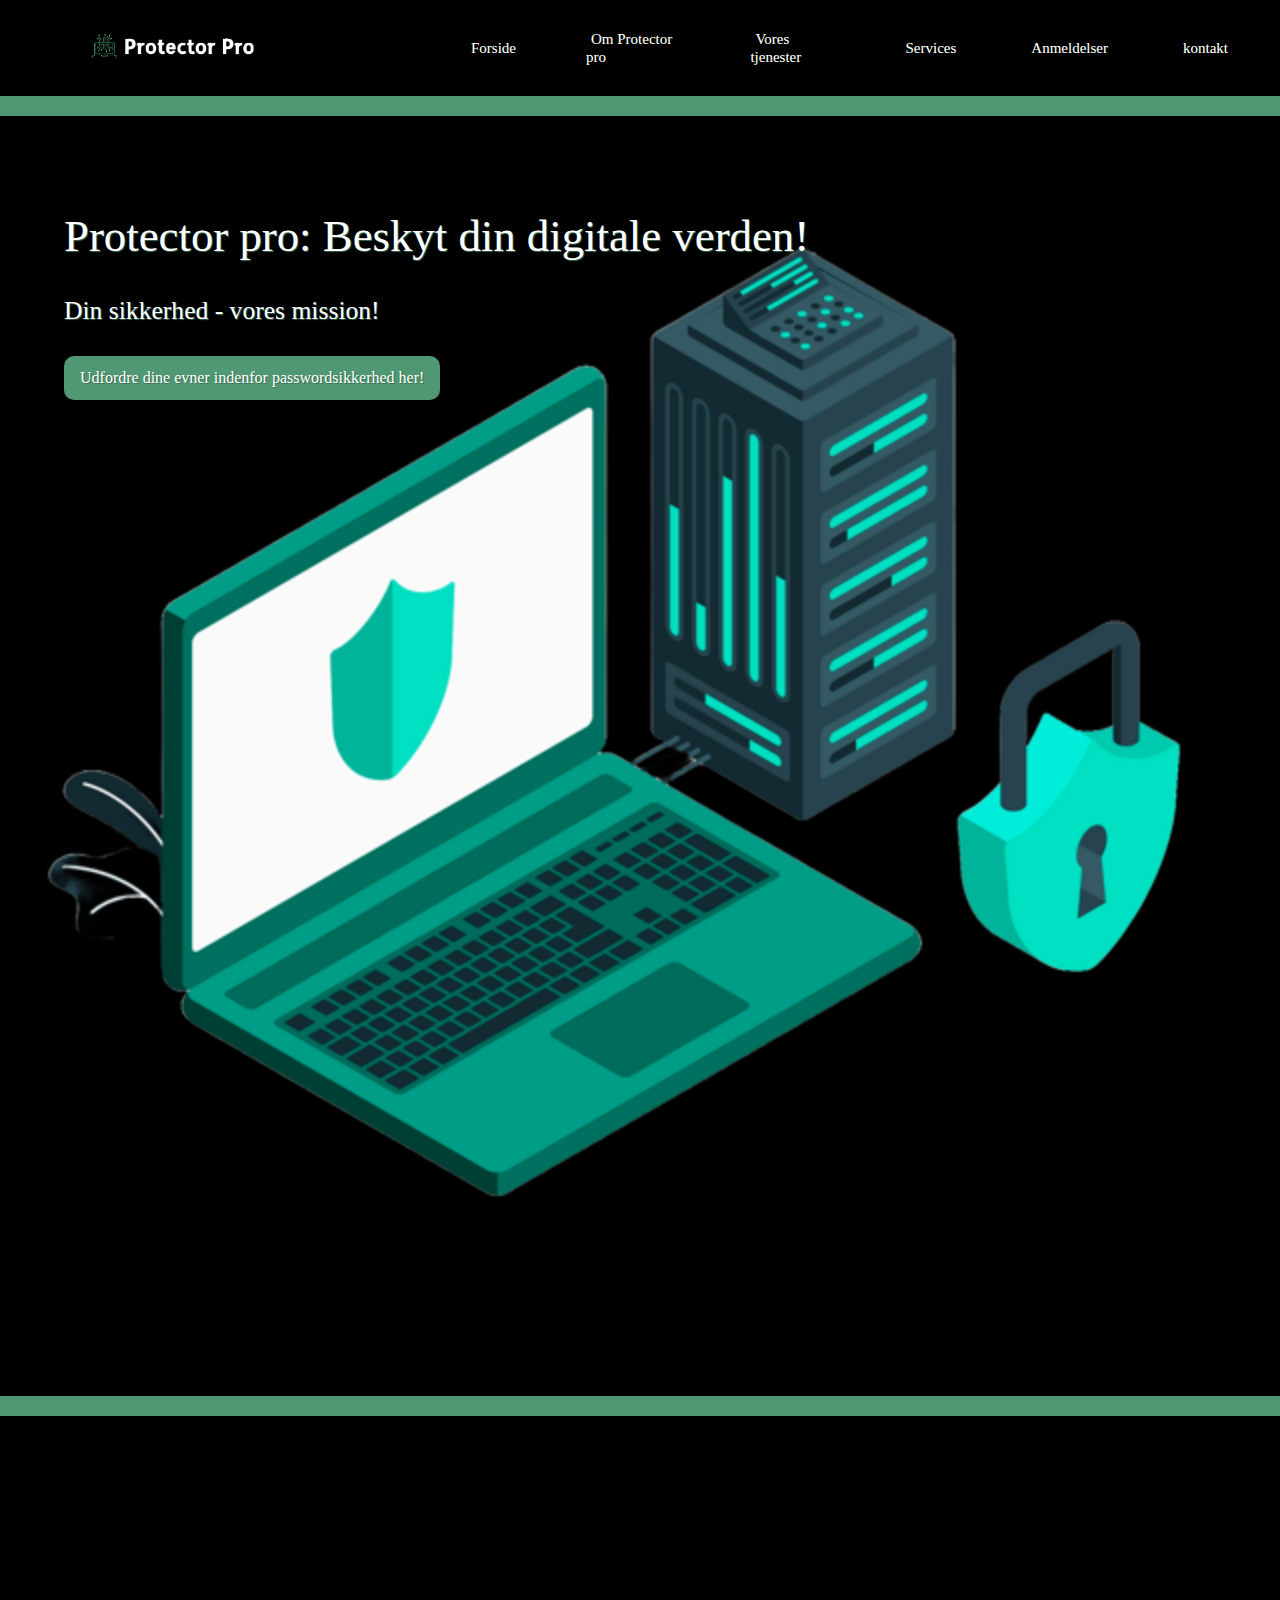
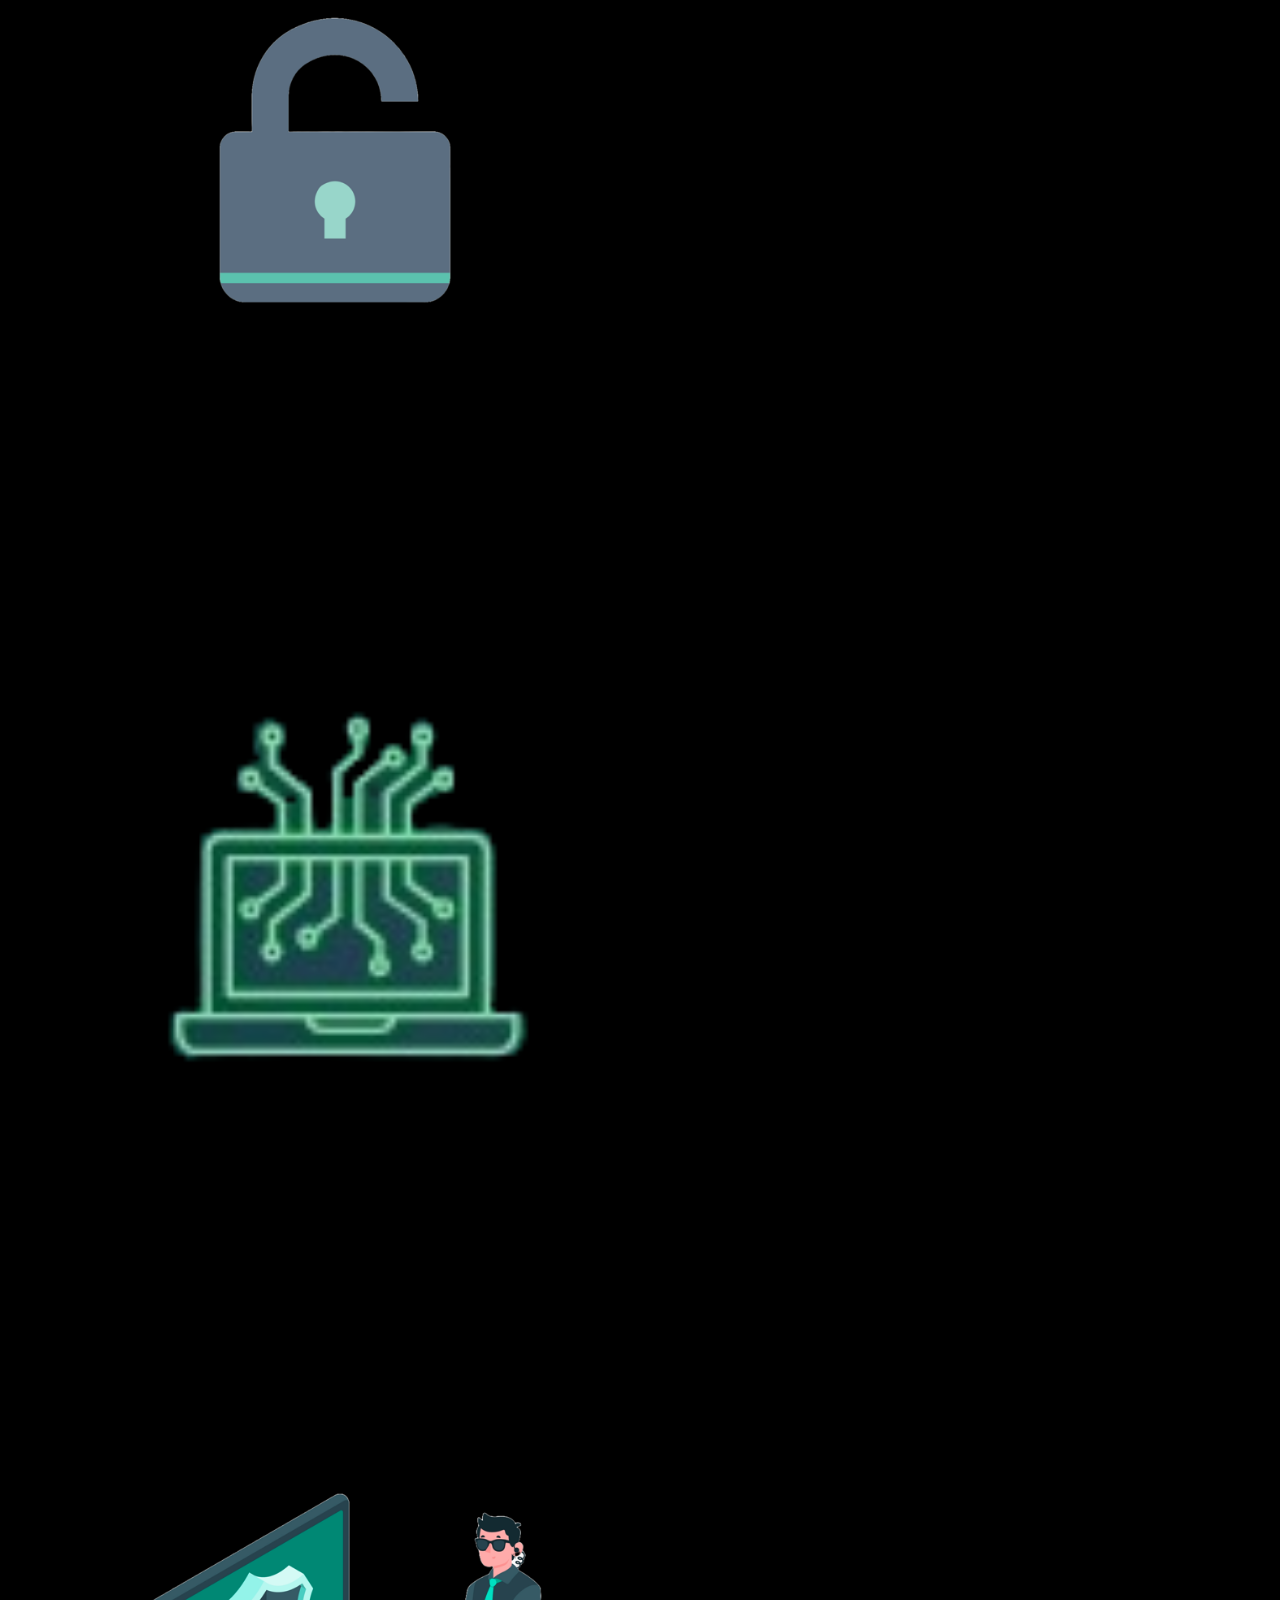
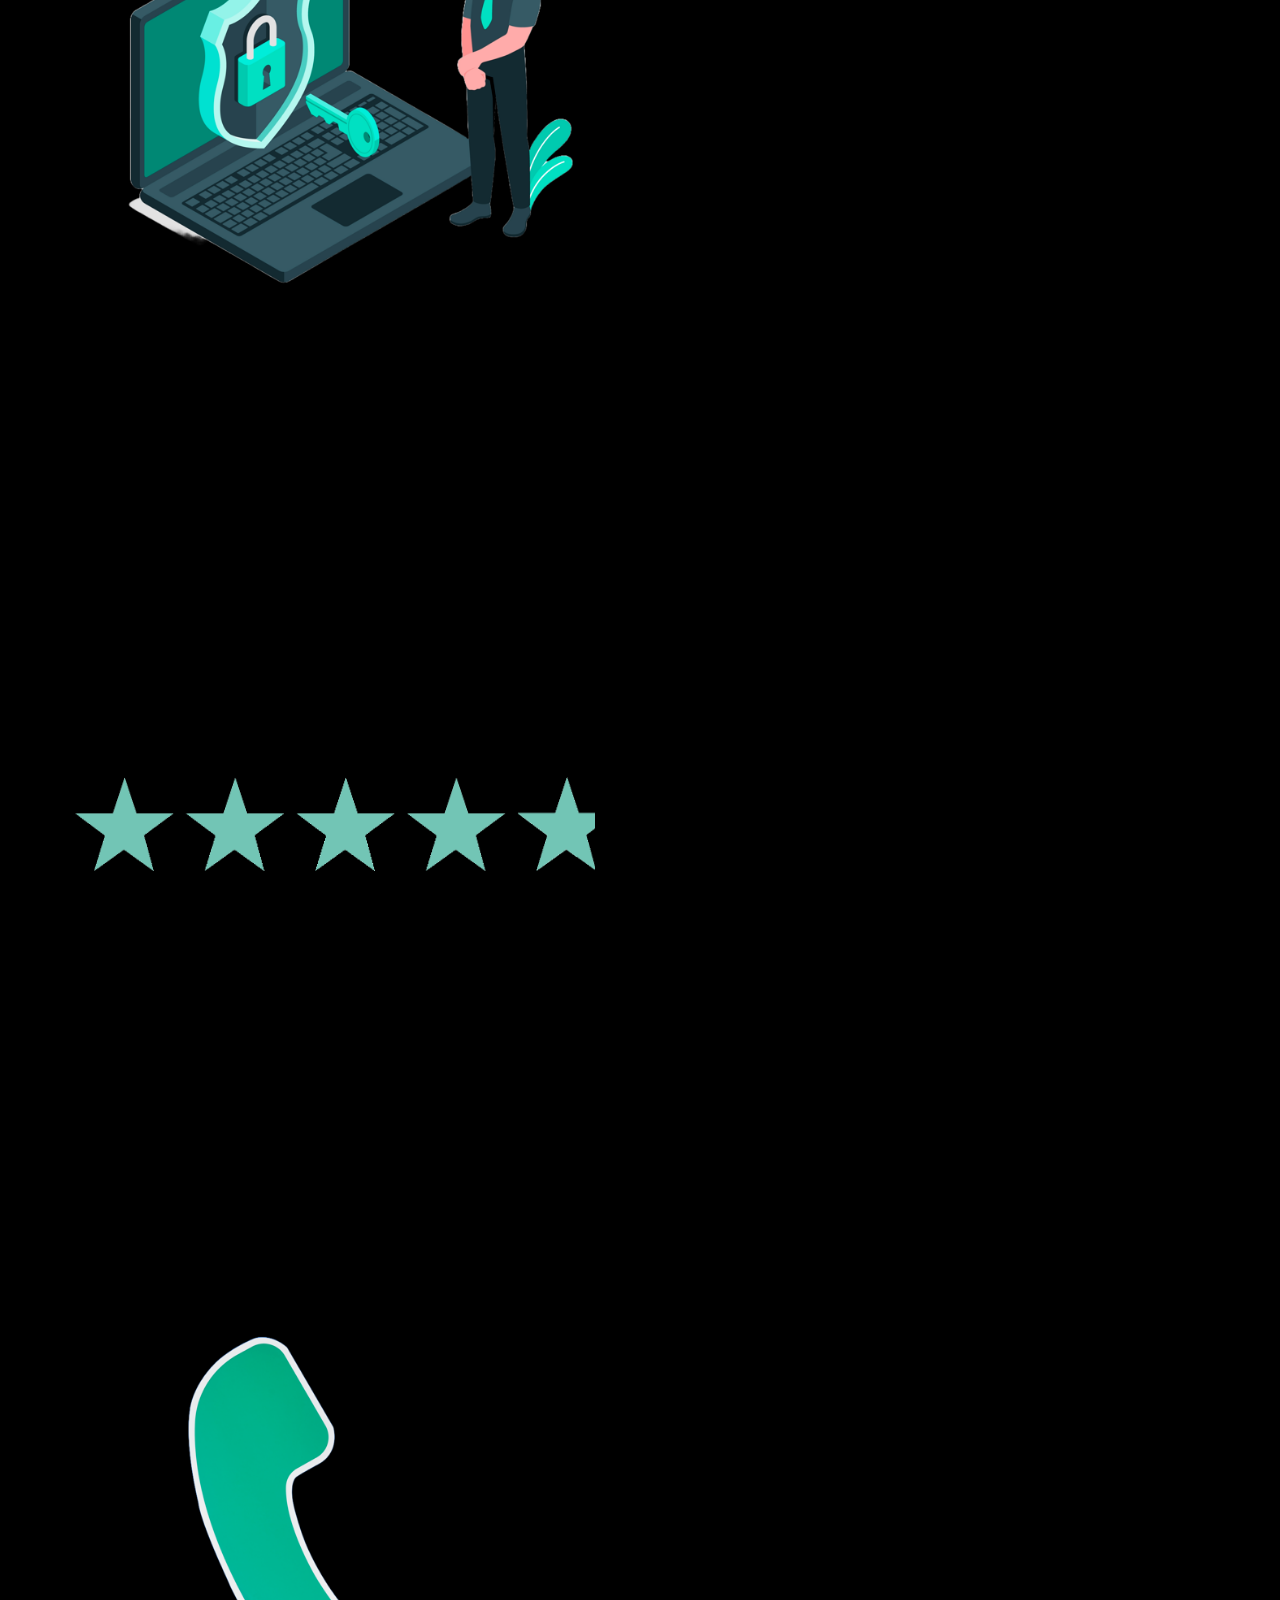
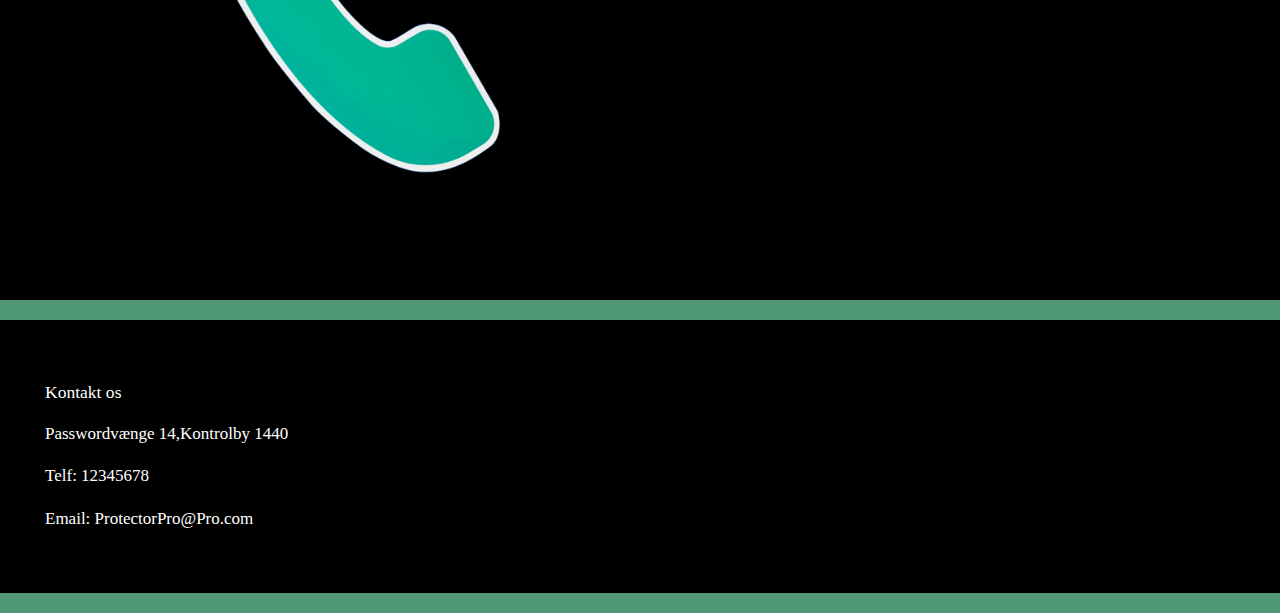
<file: index.html>
<!DOCTYPE html>
<html lang="en">
    <head>
        <meta charset="UTF-8">
        <meta name="viewport" content="width=device-width, initial-scale=1.0">
        <title>Cybersikkerhed</title>
        <link rel="stylesheet" href="style.css">
        <script src="script.js" defer></script>
</head>
<body>
    <div class="body-container">
        <!--Navigation-->
        <header>
            <!--burger menu-->
            <nav class="mobile nav">
                <a href="index.html"><img src="img/logo.png" alt="pclogo"></a>
                <i class="navToggle bars fa-solid fa-bars fa-2xl"></i>
            </nav>
            <nav class="desktop-nav">
                <!--Desktop navigation-->
                <ul>
                    <li><a class="active" href="#"></a></li>
                    <li><a href="#forside">Forside</a></li>
                    <li><a href="#cell1">Om Protector pro</a></li>
                    <li><a href="#cell2">Vores tjenester</a></li>
                    <li><a href="#cell3">Services</a></li>
                    <li><a href="#cell4">Anmeldelser</a></li>
                    <li><a href="#cell5">kontakt</a></li>
                </ul>
            </nav>
        </header>
        <!--Banner billede og tekst-->
        <header class="header-img">
            <img class="bg-billede-desktop" src="img/tealpc1.png" alt="bannerforside">
            <img class="bg-billede-mobil" src="img/tealpc2.png" alt="bannerforsidemobil">
            <div class="banner-tekst" id="forside">
                <h1>Protector pro: 
                    Beskyt din digitale verden!</h1>
                <p>Din sikkerhed - vores mission!</p>
                <a class="banner-btn" href="indexb.html">Udfordre dine evner indenfor passwordsikkerhed her! <br></a>
            </div>
        </header>

        <!--hovedindhold-->
        <div class="grid-container">
            <div class="grid-row">
                <div class="grid-cell" id="cell1">
                    <img src="img/lock2.png" alt="lock">
                </div>
                <div class="grid-cell">
                    <div class="text-content animate-on-scroll">
                        <Strong><h1>Hvad er Protector pro?</Strong></h1>
                        <p>Protector Pro er ikke kun et produkt, det er din digitale livvagt.
                            Protector Pro specialiserer sig i at forbedre passwordsikkerheden for både individer og virksomheder.
                            Vores mission er at udstyre dig med de værktøjer og viden, du har brug for, for at beskytte dine værdifulde data mod de stadigt skiftende trusler i cyberspace. 
                            Gennem en kombination af avanceret teknologi, oplysende workshops og ekspertkonsultationer arbejder vi for at skabe en mere sikker digital verden.</p>
                    </div>
                </div>
            </div>
        </div>
        <div class="grid-container">
            <div class="grid-row">
                <div class="grid-cell" id="cell2">
                    <img src="img/tjenester.png" alt="lock">
                </div>
                 <div class="grid-cell">
                    <div class="text-content animate-on-scroll">
                        <strong><h1>Vores Tjenester</h1></strong>
                        <p><strong>Eksklusive Workshops:</strong> Protector Pro tilbyder workshops, der dækker alt fra grundlæggende til avanceret passwordsikkerhed. Vores kurser er designet til at styrke deltagernes forståelse og færdigheder, så de kan implementere de stærkeste passwordpolitikker og undgå de mest almindelige fejl.</p>
                        <p><strong>Ekspertrådgivning: </strong>Vores team af cybersikkerhedseksperter tilbyder personaliseret rådgivning til virksomheder og organisationer. Vi hjælper med at udvikle skræddersyede sikkerhedsstrategier, der sikrer optimal beskyttelse mod cyberangreb og datalæk.</p>
                        <p><strong>Password Management Løsninger:</strong>Protector Pro tilbyder avancerede password management-systemer, der hjælper dig med sikkert at opbevare og administrere dine passwords. Dette reducerer risikoen for menneskelige fejl og forbedrer effektiviteten i din eller din organisations adgangsstyring.</p>
                        <p><strong>Cyber Awareness Kampagner: </strong> Vi udvikler og implementerer oplysningskampagner for at hæve bevidstheden om vigtigheden af cybersikkerhed. Disse kampagner er skræddersyet til at uddanne brugere på alle niveauer, fra nybegyndere til avancerede brugere, for at fremme sikrere digitale vaner.</p>
                    </div>
                </div>
            </div>
        </div>
        <div class="grid-container">
            <div class="grid-row">
                <div class="grid-cell" id="cell3">
                    <img src="img/billede3.png" alt="lock">
                </div>
                <div class="grid-cell">
                    <div class="text-content animate-on-scroll">
                        <strong><h1>Vores Services</h1></strong>
                        <p><strong>Faglig Ekspertise:</strong>Vores team består af førende eksperter inden for cybersikkerhed, der regelmæssigt opdaterer deres viden for at holde trit med de nyeste sikkerhedstrusler og forsvarsteknikker.</p>
                        <p><strong>Teknologisk Avanceret:</strong>Vi anvender den nyeste teknologi inden for kryptering og sikker datalagring for at sikre, at dine passwords altid er beskyttet mod uautoriseret adgang.</p>
                        <p><strong>Brugertilpassede Løsninger:</strong>Hos Protector Pro forstår vi, at hver virksomhed har unikke behov. Vi tilbyder derfor tilpassede løsninger, der præcist matcher dine sikkerhedskrav og hjælper dig med at opnå den bedste beskyttelse.</p>
                        <p><strong>24/7 Support:</strong>Vores dedikerede supportteam er tilgængeligt døgnet rundt for at hjælpe med eventuelle spørgsmål eller bekymringer, du måtte have om din passwordsikkerhed.</p>
                    </div>
                </div>
            </div>
        </div>
            <div class="grid-container">
                <div class="grid-row">
                    <div class="grid-cell" id="cell4">
                        <img src="img/topk.png" alt="lock">
                    </div>
                    <div class="grid-cell">
                        <div class="text-content animate-on-scroll">
                            <strong><h1>Protector Pro har fået topkarakter!</h1></strong>
                            <p>"Jeg har brugt Protector Pro til at styrke sikkerheden i min virksomhed, og jeg er imponeret over, hvor meget jeg har lært om cybersikkerhed gennem deres detaljerede og brugervenlige platform. Tjenesten er førsteklasses, og de skræddersyede løsninger har gjort en mærkbar forskel. Tak, Protector Pro!" - Lisa M.</p>
                            <p>"Protector Pro har fuldstændig ændret min tilgang til datahåndtering og sikkerhed. Gennem deres branching scenario har jeg lært at navigere i komplekse sikkerhedsbeslutninger, hvilket har været en øjenåbner. Det er som at have en ekspert ved min side, der guider mig gennem forskellige sikkerhedsstrategier og viser konsekvenserne af mine valg. Jeg er virkelig taknemmelig for denne lærerige oplevelse!" - Lasse N.</p>
                            <p>"Tak til hele teamet bag Protector Pro! Jeg er blevet meget mere bevidst omkring sikkerhed på nettet, og deres ressourcer har været uvurderlige i mit arbejde. Supporten er altid tilgængelig og ekstremt hjælpsom. Jeg anbefaler stærkt Protector Pro til alle, der ønsker at øge deres sikkerhedsniveau." - Sofie L.</p>
                        </div>
                    </div>
                </div>
            </div>
                <div class="grid-container">
                    <div class="grid-row">
                        <div class="grid-cell" id="cell5">
                            <img src="img/kontakt.png" alt="lock">
                        </div>
                        <div class="grid-cell">
                            <div class="text-content animate-on-scroll"><strong><h1>Kontakt os!</h1></strong>
                                <p><strong>Faglig Ekspertise:</strong>Vores team består af førende eksperter inden for cybersikkerhed, der regelmæssigt opdaterer deres viden for at holde trit med de nyeste sikkerhedstrusler og forsvarsteknikker.</p>
                                <p><strong>Teknologisk Avanceret:</strong>Vi anvender den nyeste teknologi inden for kryptering og sikker datalagring for at sikre, at dine passwords altid er beskyttet mod uautoriseret adgang.</p>
                                <p><strong>Brugertilpassede Løsninger:</strong>Hos Protector Pro forstår vi, at hver virksomhed har unikke behov. Vi tilbyder derfor tilpassede løsninger, der præcist matcher dine sikkerhedskrav og hjælper dig med at opnå den bedste beskyttelse.</p>
                                <p><strong>24/7 Support:</strong>Vores dedikerede supportteam er tilgængeligt døgnet rundt for at hjælpe med eventuelle spørgsmål eller bekymringer, du måtte have om din passwordsikkerhed.</p>
                            </div>
                        </div>
                    </div>
                </div>
                <footer>
                    <div class="footer-container">
                    <section class="footer-left">
                        <h3>Kontakt os</h3>
                        <p>Passwordvænge 14,Kontrolby 1440</p>
                        <p>Telf: 12345678</p>
                        <p>Email: ProtectorPro@Pro.com</p>
                    </section>
                </footer>
            </div>
</body>
</html>
</file>
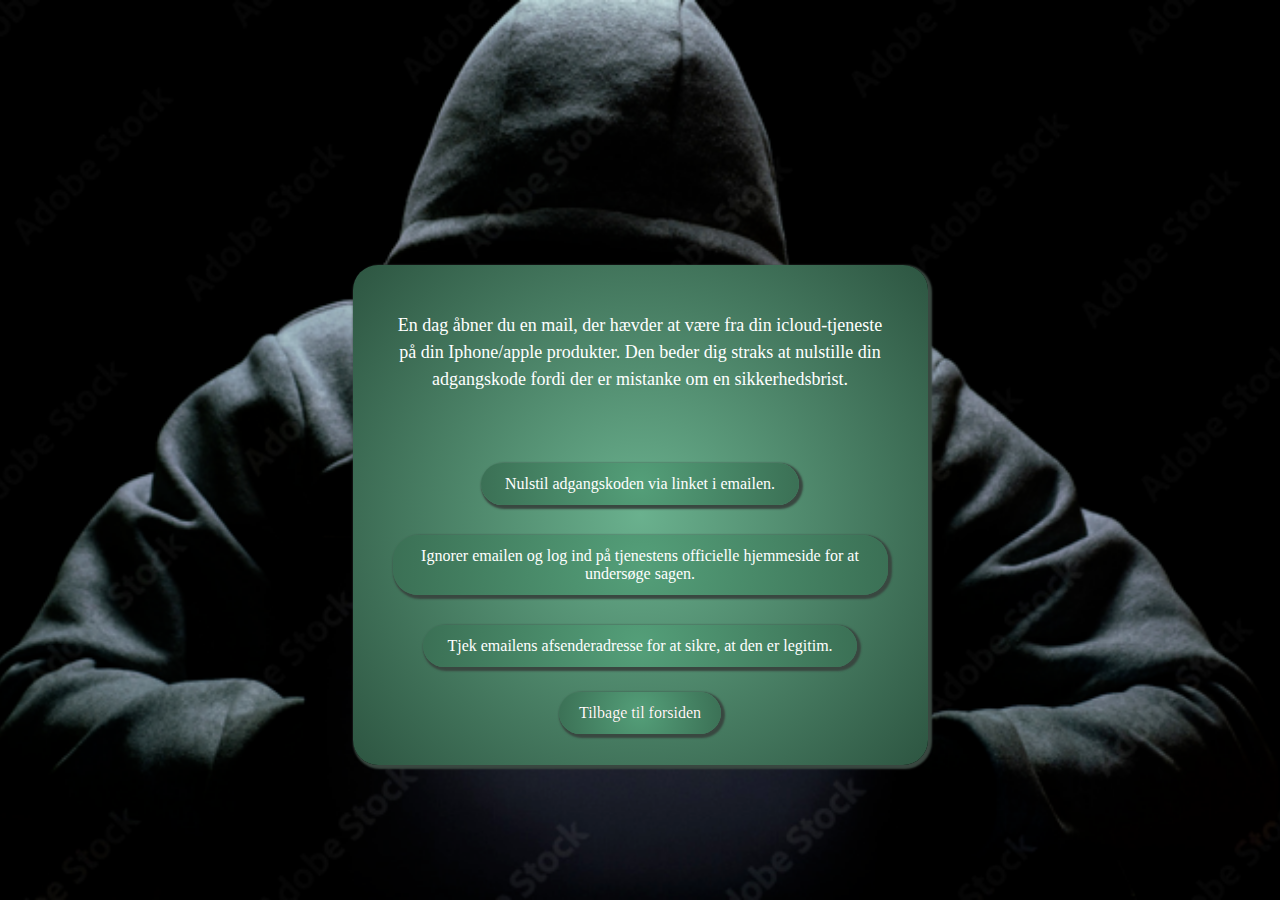
<file: indexb.html>
<!DOCTYPE html>
<html lang="en">
    <head>
        <meta charset="UTF-8">
        <meta name="viewport" content="width=device-width, initial-scale=1.0">
        <title>Cybersikkerhed</title>
        <link rel="stylesheet" href="style2.css">
        <script src="script2.js" defer></script>
</head>
<body>
    <div class="container">
        <div id="text" class="story-text"></div>
        <div id="option-buttons" class="buttons-container"></div>
            <a class="backButton" href="index.html">Tilbage til forsiden</a>
        </div> 
    </div>
</body>
</html>
</file>
<file: style.css>
/*Variabler*/
/*Mixins*/
/*btn = button*/
/*cta= call to action*/
/*vw= viewportwidth*/
/*Generel*/
html, body {
  font-family: Georgia;
  background-color: #000000;
  margin: 0;
  padding: 0;
  height: 100%;
  width: 100%;
  display: flex;
  justify-content: center;
  align-items: center;
}
html p, body p {
  font-size: 17px;
  color: #ffffff;
  line-height: 1.5;
}
html h1, html h2, html h3, html h4, body h1, body h2, body h3, body h4 {
  font-weight: 400;
  color: #ffffff;
}

img {
  width: 100%;
  height: auto;
}

.body-container {
  display: flex;
  flex-direction: column;
  height: 100vh;
  width: 100vw;
}

/*navigation*/
header {
  grid-column: 1/1;
  display: flex;
  align-items: center;
  background-color: #000000;
  border-bottom: 20px solid #509874;
}

nav {
  color: #ffffff;
  height: 2em;
  padding: 2em;
  display: flex;
  align-items: center;
}
nav img {
  width: 190px;
  padding: 40px;
  left: 5%;
}
nav ul {
  display: flex;
  align-items: center;
  list-style-type: none;
  padding: 15px;
  gap: 65px;
}
nav a {
  color: #ffffff;
  margin: 5px;
  font-size: 15px;
  font-weight: 400;
  text-decoration: none;
  text-shadow: 0px 0px 0px #274018;
}
nav a:hover {
  color: #FCC333;
}

.active {
  color: #509874;
}

/*Headerbillede*/
.header-img {
  position: relative;
  margin-bottom: 0.1em;
}
.header-img .banner-tekst {
  position: absolute;
  left: 5%;
  top: 5%;
  text-shadow: 1px 1px 1px #376a50;
}
.header-img h1 {
  font-size: 3.5vw;
}
.header-img p {
  font-size: 2vw;
}
.header-img a {
  background-color: #509874;
  padding: 0.8em 1em;
  border-radius: 10px;
  color: #ffffff;
  text-decoration: none;
  text-align: center;
  /*kalder mixin*/
  position: absolute;
}
.header-img a:hover {
  background-color: #FCC333;
  transition: 0.4s ease-in-out;
}
.header-img .bg-billede-desktop {
  display: none;
}

/*Hovedindhold styling*/
/*grid container*/
.grid-container {
  display: flex;
  flex-direction: column;
  gap: 50px;
}

.grid-row {
  display: flex;
}

.animate-on-scroll {
  opacity: 0;
  transform: translateY(70px);
  transition: opacity 1.5s ease, transform 1.5s ease;
}

.animate-on-scroll {
  opacity: 1;
  transform: translateY(0);
}

.grid-cell {
  display: flex;
  justify-content: center;
  align-items: center;
  text-align: center;
  padding-right: 100px;
  color: white;
}
.grid-cell img {
  width: 520px;
  padding: 75px;
  margin-right: 20px;
}

.text-content {
  transition: opacity 0.5s ease;
  opacity: 0;
  transform: translateY(20px);
  display: flex;
  flex-direction: column;
  font-size: 1.2em;
  line-height: 1.6;
  color: white;
}

.text-content.active {
  opacity: 1;
  transform: translateY(0);
}

/*Footer*/
footer {
  display: flex;
  align-items: center;
  background-color: #000000;
  color: #ffffff;
  padding: 20px;
  font-size: 16px;
  display: flex;
  justify-content: space-between;
  align-items: center;
  border-bottom: 20px solid #509874;
  border-top: 20px solid #509874;
}

.footer-container {
  display: flex;
  justify-content: space-between;
  width: 100%;
}

.footer-left {
  float: left;
  padding: 25px;
  font-size: 15px;
}

.footer-right {
  float: right;
}
.footer-right ul {
  list-style-type: none;
  padding: 0px;
  padding-right: 50px;
}
.footer-right ul li {
  margin-bottom: 20px;
}
.footer-right a {
  color: #ffffff;
  text-decoration: none;
}
.footer-right:hover {
  text-decoration: underline;
}

@media screen and (max-width: 900px) {
  .header {
    flex-direction: column;
  }
  nav {
    flex-direction: column;
    padding: 10px 10px;
    width: 30px;
    margin-right: 35px;
    justify-content: center;
  }
  nav img {
    width: 100px;
    margin-left: 60px;
    display: block;
  }
  nav ul {
    display: flex;
    flex-direction: row;
    justify-content: space-between;
    width: 100%;
    margin: 10px;
    padding: 10px;
    list-style-type: none;
    align-items: center;
    gap: 0;
    white-space: nowrap;
  }
  nav li {
    flex: 1;
    text-align: center;
    margin: 0 0;
  }
  nav a {
    display: block;
    padding: 6px;
    font-size: 1.5vw;
  }
  .header-img .banner-tekst {
    left: 10%;
    top: 20%;
    font-size: 4vw;
  }
  .header-img h1 {
    font-size: 6vw;
  }
  .header-img p {
    font-size: 4vw;
  }
  .header-img a {
    font-size: 3.5vw;
  }
  .header-img .bg-billede-desktop {
    display: none;
  }
  .header-img .bg-billede-mobil {
    display: block;
  }
  .grid-container {
    width: 100%;
    padding: 1em;
  }
  .grid-row {
    flex-direction: column;
  }
  .grid-cell {
    padding: 10px;
    align-items: flex-start;
  }
  .grid-cell img {
    width: 100%;
  }
  .text-content {
    transition: opacity 0.5s ease;
    opacity: 0;
    font-size: 0.9em;
    padding: 1em;
  }
  .footer-container {
    flex-direction: column;
  }
  .footer-left, .footer-right {
    text-align: center;
    padding: 10px;
  }
}/*# sourceMappingURL=style.css.map */
</file>
<file: style2.css>
/*Variabler*/
body, html {
  width: 100%;
  height: 100%;
  margin: 0;
  padding: 0;
  font-family: Georgia;
  background-image: url("img/hacker1.png");
  background-size: cover;
  background-position: center;
  display: flex;
  justify-content: center;
  align-items: center;
}

.container {
  background-color: #509874;
  background: radial-gradient(circle at center, #6ab18e, #2d5541);
  padding: 50px 40px;
  width: 495px;
  max-width: 820px;
  height: 400px;
  text-align: center;
  color: white;
  display: flex;
  flex-direction: column;
  align-items: center;
  justify-content: center;
  position: relative;
  margin-top: 150px;
  margin-bottom: 20px;
  border-radius: 25px;
  box-shadow: 2px 2px 2px 2px #394740;
}

.story-text {
  margin-bottom: 5px;
  font-size: 18px;
  line-height: 1.5;
  padding-top: 20px;
  gap: 5px;
  text-shadow: 1px 1px 1px 1px 1px 1px 1px #615f5f;
}

.buttons-container {
  color: white;
  width: 100%;
  flex-wrap: wrap;
  display: flex;
  justify-content: center;
  padding-top: 45px;
  margin: 20px;
  gap: 30px;
  font-family: Georgia;
}
.buttons-container:hover {
  color: #FCC333;
}

button {
  background: radial-gradient(circle at center, #549f79, #3b7055);
  font-family: Georgia;
  color: white;
  padding: 12px 24px;
  border: none;
  font-size: 16px;
  border-radius: 25px;
  box-shadow: 2px 2px 2px 2px #394740;
  min-width: 100px;
}
button:hover {
  color: #FCC333;
}

.backButton {
  background-color: #509874;
  background: radial-gradient(circle at center, #549f79, #3b7055);
  color: white;
  padding: 12px 20px;
  border-radius: 25px;
  box-shadow: 2px 2px 2px 2px #394740;
  transition: background-color 0.3s;
  font-size: 16px;
  min-width: 100px;
  border: none;
  margin: 5px;
  font-weight: 400;
  text-decoration: none;
  text-shadow: 0px 0px 0px #274018;
}
.backButton:hover {
  color: #FCC333;
}

a {
  text-decoration: none;
}

@media screen and (max-width: 900px) {
  .container {
    width: 70%;
    padding-bottom: 35px;
  }
  .buttons-container {
    font-size: 16px;
    margin-top: 5px;
    margin-bottom: 5px;
    gap: 20px;
  }
  .story-text {
    font-size: 15px;
    padding-bottom: 0;
    margin-bottom: 0;
  }
  a {
    display: block;
    color: inherit;
  }
  .backButton {
    display: block;
    margin-top: 10px;
    margin-bottom: 25px;
  }
  .backButton:hover {
    color: #FCC333;
  }
}/*# sourceMappingURL=style2.css.map */
</file>
